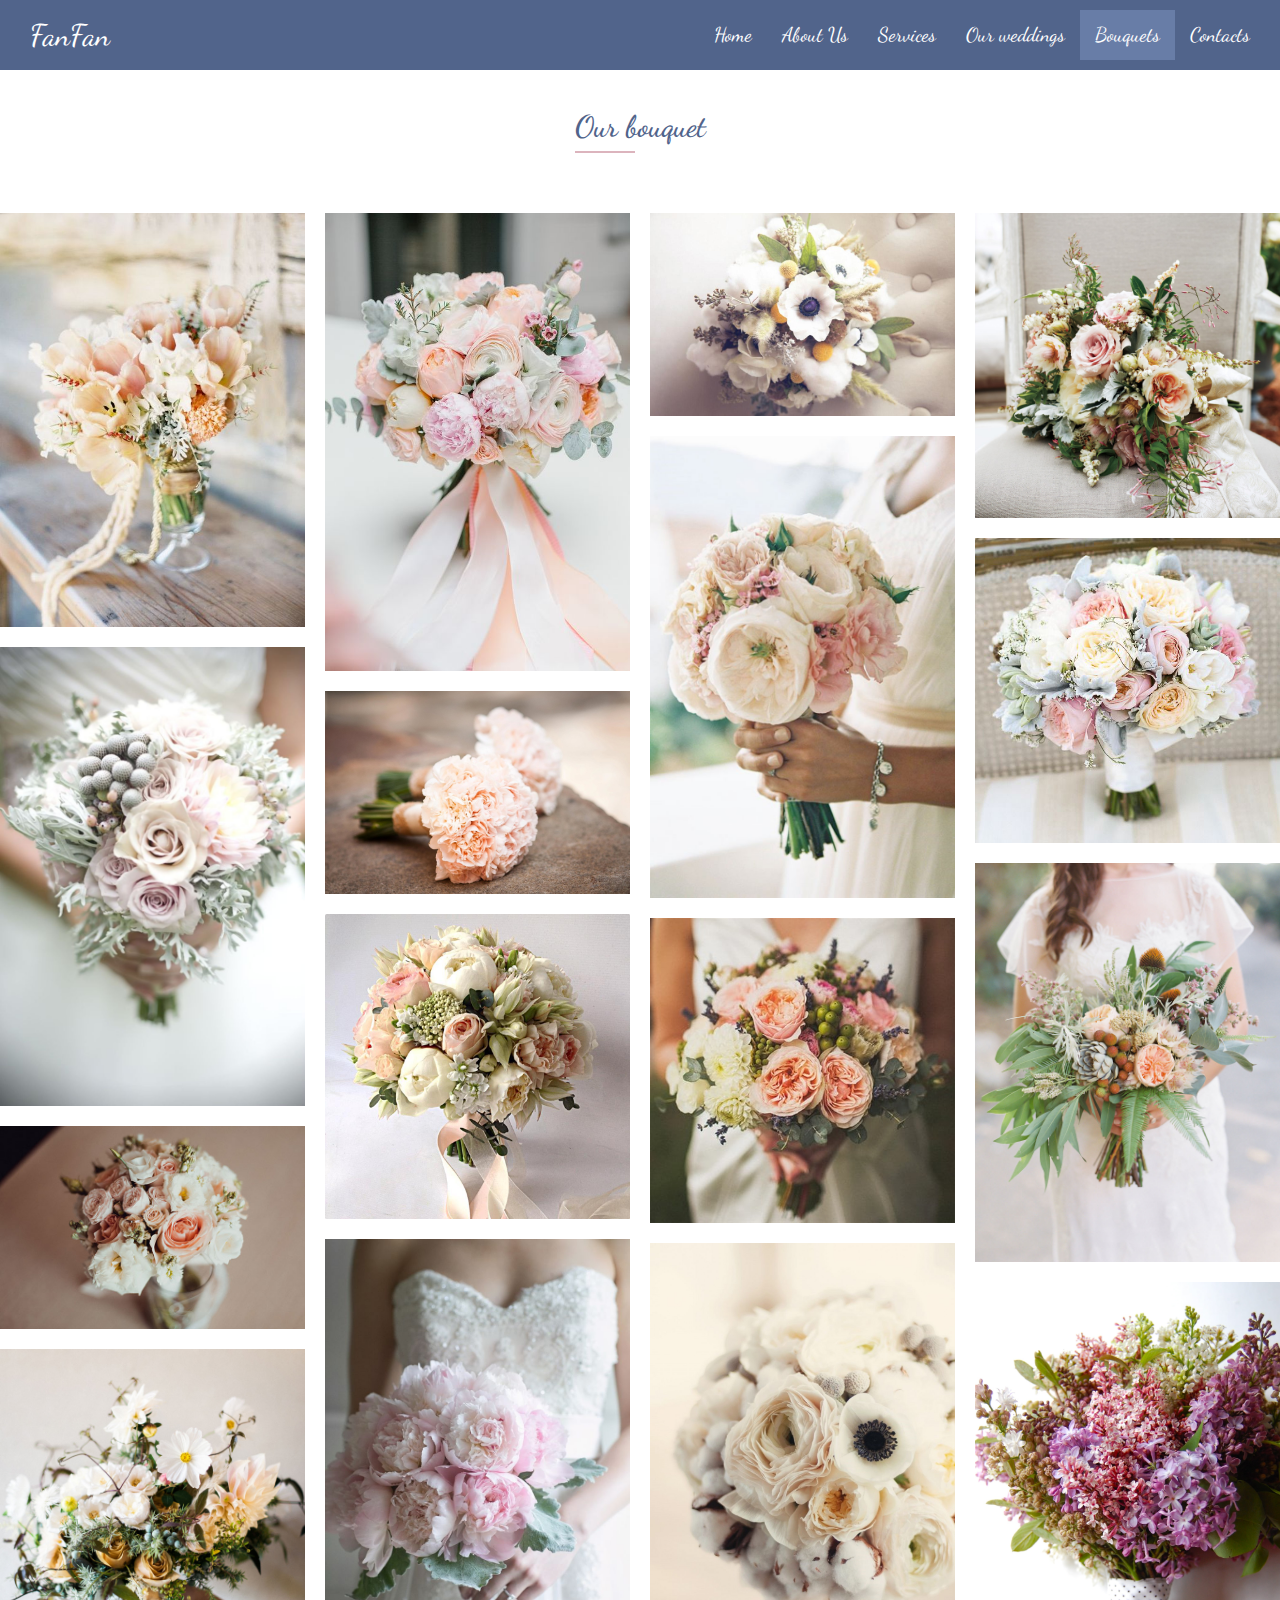
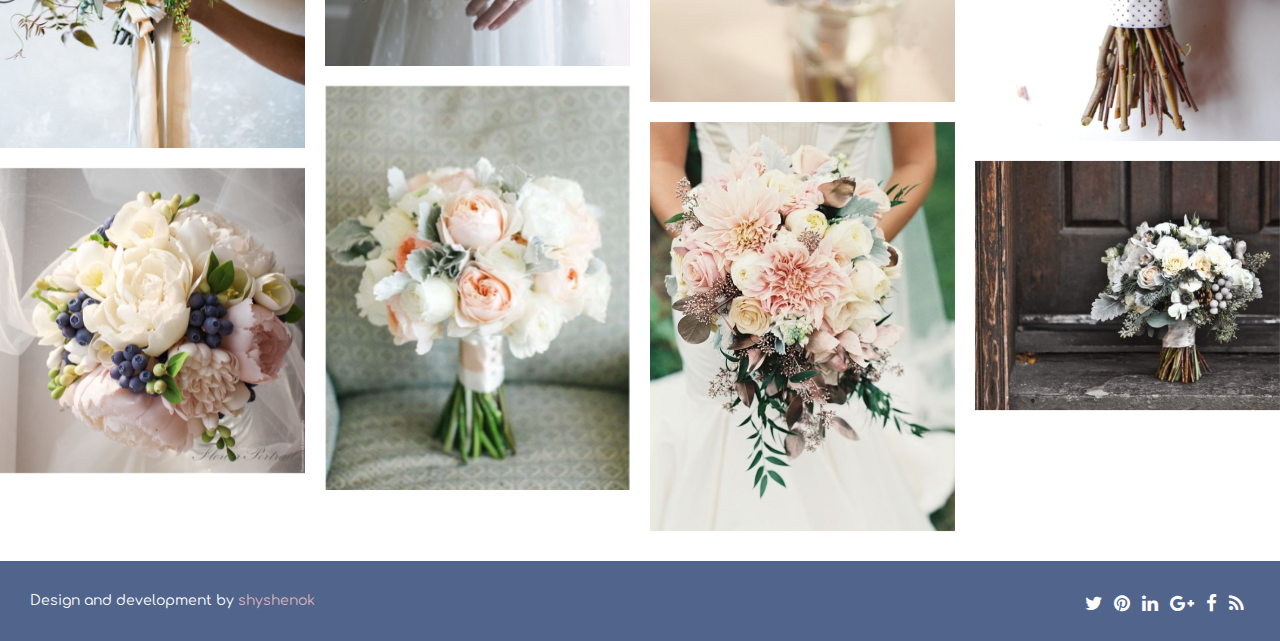
<file: view/bouquets.html>
<!DOCTYPE html>
<html lang="en">
<head>
    <meta charset="utf-8">
    <meta http-equiv="X-UA-Compatible" content="IE=edge">
    <meta name="viewport" content="width=device-width, initial-scale=1">
    <title>Home</title>
    <link rel="stylesheet" href="../font-awesome-4.7.0/css/font-awesome.min.css">
    <link href="../bootstrap/css/bootstrap.min.css" rel="stylesheet">
    <link href="https://fonts.googleapis.com/css?family=Comfortaa|Dancing+Script:400,700" rel="stylesheet">
    <link href="../style.css" rel="stylesheet">
    <script src="https://ajax.googleapis.com/ajax/libs/jquery/1.12.4/jquery.min.js"></script>
    <script src="../js/myscript.js"></script>

    <!--[if lt IE 9]>
    <script src="https://oss.maxcdn.com/html5shiv/3.7.3/html5shiv.min.js"></script>
    <script src="https://oss.maxcdn.com/respond/1.4.2/respond.min.js"></script>
    <![endif]-->
</head>
<body>
<a href="#" class="scrollToTop"><i class="fa fa-chevron-up"></i></a>
<div class="wrapper">
    <!--------NAVIGATION SECTION----------------->
    <header class="container-fluid">
        <nav class="navbar navbar-default">
            <!-- Brand and toggle get grouped for better mobile display -->
            <div class="navbar-header">
                <button type="button" class="navbar-toggle collapsed" data-toggle="collapse" data-target="#bs-example-navbar-collapse-1" aria-expanded="false">
                    <span class="sr-only">Toggle navigation</span>
                    <span class="icon-bar"></span>
                    <span class="icon-bar"></span>
                    <span class="icon-bar"></span>
                </button>
                <a class="navbar-brand" href="../index.html">FanFan</a>
            </div>

            <div class="collapse navbar-collapse" id="bs-example-navbar-collapse-1">
                <ul class="nav navbar-nav navbar-right">
                    <li><a href="../index.html">Home </a></li>
                    <li><a href="aboutUs.html">About Us</a></li>
                    <li><a href="services.html">Services</a></li>
                    <li><a href="projects.html">Our weddings</a></li>
                    <li class="active"><a href="bouquets.html">Bouquets</a></li>
                    <li><a href="contacts.html">Contacts</a></li>
                </ul>
            </div><!-- /.navbar-collapse -->
        </nav>
    </header>

    <div class="bouquets-block container-fluid">
        <div class="col-xs-12 col-sm-12 col-md-12 col-lg-12">
            <h3>Our bouquet</h3>
        </div>
        <div class="row">
            <div class="bouquet col-xs-12 col-sm-12 col-md-12 col-lg-12">
                <div class="one-bouquet">
                    <figure>
                        <img src="../image/bouquet1.jpg" alt="">
                    </figure>
                    <div class="short-bouquet-info">
                        <p class="bouquet-info">Lorem Ipsum dolor sit amet, consectetur adipisicing elit</p>
                        <div class="buy-now">
                            <a class="btn" href="#">Buy now</a>
                        </div>
                    </div>
                </div>
                <div class="one-bouquet">
                    <figure>
                        <img src="../image/bouquet2.jpg" alt="">
                    </figure>
                    <div class="short-bouquet-info">
                        <p class="bouquet-info">Lorem Ipsum dolor sit amet, consectetur adipisicing elit</p>
                        <div class="buy-now">
                            <a class="btn" href="#">Buy now</a>
                        </div>
                    </div>
                </div>
                <div class="one-bouquet">
                    <figure>
                        <img src="../image/bouquet3.jpg" alt="">
                    </figure>
                    <div class="short-bouquet-info">
                        <p class="bouquet-info">consectetur adipisicing elit</p>
                        <div class="buy-now">
                            <a class="btn" href="#">Buy now</a>
                        </div>
                    </div>
                </div>
                <div class="one-bouquet">
                    <figure>
                        <img src="../image/bouquet20.jpg" alt="">
                    </figure>
                    <div class="short-bouquet-info">
                        <p class="bouquet-info">Lorem Ipsum dolor sit amet, consectetur adipisicing elit</p>
                        <div class="buy-now">
                            <a class="btn" href="#">Buy now</a>
                        </div>
                    </div>
                </div>
                <div class="one-bouquet">
                    <figure>
                        <img src="../image/bouquet5.jpg" alt="">
                    </figure>
                    <div class="short-bouquet-info">
                        <p class="bouquet-info">Lorem Ipsum dolor sit amet, consectetur adipisicing elit</p>
                        <div class="buy-now">
                            <a class="btn" href="#">Buy now</a>
                        </div>
                    </div>
                </div>
                <div class="one-bouquet">
                    <figure>
                        <img src="../image/bouquet6.jpg" alt="">
                    </figure>
                    <div class="short-bouquet-info">
                        <p class="bouquet-info">Lorem Ipsum dolor sit amet, consectetur adipisicing elit</p>
                        <div class="buy-now">
                            <a class="btn" href="#">Buy now</a>
                        </div>
                    </div>
                </div>
                <div class="one-bouquet">
                    <figure>
                        <img src="../image/bouquet7.jpg" alt="">
                    </figure>
                    <div class="short-bouquet-info">
                        <p class="bouquet-info">tender Dutch carnation</p>
                        <div class="buy-now">
                            <a class="btn" href="#">Buy now</a>
                        </div>
                    </div>
                </div>
                <div class="one-bouquet">
                    <figure>
                        <img src="../image/bouquet8.jpg" alt="">
                    </figure>
                    <div class="short-bouquet-info">
                        <p class="bouquet-info">Lorem Ipsum dolor sit amet, consectetur adipisicing elit</p>
                        <div class="buy-now">
                            <a class="btn" href="#">Buy now</a>
                        </div>
                    </div>
                </div>
                <div class="one-bouquet">
                    <figure>
                        <img src="../image/bouquet12.jpg" alt="">
                    </figure>
                    <div class="short-bouquet-info">
                        <p class="bouquet-info">gentle bouquet of peonies - decoration of any wedding</p>
                        <div class="buy-now">
                            <a class="btn" href="#">Buy now</a>
                        </div>
                    </div>
                </div>
                <div class="one-bouquet">
                    <figure>
                        <img src="../image/bouquet13.jpg" alt="">
                    </figure>
                    <div class="short-bouquet-info">
                        <p class="bouquet-info">Lorem Ipsum dolor sit amet, consectetur adipisicing elit</p>
                        <div class="buy-now">
                            <a class="btn" href="#">Buy now</a>
                        </div>
                    </div>
                </div>
                <div class="one-bouquet">
                    <figure>
                        <img src="../image/bouquet14.jpg" alt="">
                    </figure>
                    <div class="short-bouquet-info">
                        <p class="bouquet-info">Lorem Ipsum white anemone</p>
                        <div class="buy-now">
                            <a class="btn" href="#">Buy now</a>
                        </div>
                    </div>
                </div>
                <div class="one-bouquet">
                    <figure>
                        <img src="../image/bouquet17.jpg" alt="">
                    </figure>
                    <div class="short-bouquet-info">
                        <p class="bouquet-info">Lorem Ipsum dolor sit amet, consectetur adipisicing elit</p>
                        <div class="buy-now">
                            <a class="btn" href="#">Buy now</a>
                        </div>
                    </div>
                </div>
                <div class="one-bouquet">
                    <figure>
                        <img src="../image/bouquet16.jpg" alt="">
                    </figure>
                    <div class="short-bouquet-info">
                        <p class="bouquet-info">Lorem Ipsum dolor sit amet, consectetur adipisicing elit</p>
                        <div class="buy-now">
                            <a class="btn" href="#">Buy now</a>
                        </div>
                    </div>
                </div>
                <div class="one-bouquet">
                    <figure>
                        <img src="../image/bouquet15.jpg" alt="">
                    </figure>
                    <div class="short-bouquet-info">
                        <p class="bouquet-info">Lorem Ipsum dolor sit amet, consectetur adipisicing elit</p>
                        <div class="buy-now">
                            <a class="btn" href="#">Buy now</a>
                        </div>
                    </div>
                </div>
                <div class="one-bouquet">
                    <figure>
                        <img src="../image/bouquet18.jpg" alt="">
                    </figure>
                    <div class="short-bouquet-info">
                        <p class="bouquet-info">chic cascading bouquet is a dream of any bride</p>
                        <div class="buy-now">
                            <a class="btn" href="#">Buy now</a>
                        </div>
                    </div>
                </div>
                <div class="one-bouquet">
                    <figure>
                        <img src="../image/bouquet19.jpg" alt="">
                    </figure>
                    <div class="short-bouquet-info">
                        <p class="bouquet-info">Lorem Ipsum dolor sit amet, consectetur adipisicing elit</p>
                        <div class="buy-now">
                            <a class="btn" href="#">Buy now</a>
                        </div>
                    </div>
                </div>
                <div class="one-bouquet">
                    <figure>
                        <img src="../image/bouquet11.jpg" alt="">
                    </figure>
                    <div class="short-bouquet-info">
                        <p class="bouquet-info">Lorem Ipsum dolor sit amet, consectetur adipisicing elit</p>
                        <div class="buy-now">
                            <a class="btn" href="#">Buy now</a>
                        </div>
                    </div>
                </div>
                <div class="one-bouquet">
                    <figure>
                        <img src="../image/bouquet21.jpg" alt="">
                    </figure>
                    <div class="short-bouquet-info">
                        <p class="bouquet-info">Lorem Ipsum dolor sit amet, consectetur adipisicing elit</p>
                        <div class="buy-now">
                            <a class="btn" href="#">Buy now</a>
                        </div>
                    </div>
                </div>
                <div class="one-bouquet">
                    <figure>
                        <img src="../image/bouquet22.jpg" alt="">
                    </figure>
                    <div class="short-bouquet-info">
                        <p class="bouquet-info">A bunch of chic lilacs for a spring wedding</p>
                        <div class="buy-now">
                            <a class="btn" href="#">Buy now</a>
                        </div>
                    </div>
                </div>
                <div class="one-bouquet">
                    <figure>
                        <img src="../image/bouquet10.jpg" alt="">
                    </figure>
                    <div class="short-bouquet-info">
                        <p class="bouquet-info">Lorem Ipsum dolor sit amet, consectetur/</p>
                        <div class="buy-now">
                            <a class="btn" href="#">Buy now</a>
                        </div>
                    </div>
                </div>
            </div>
    </div>
</div>

<!----------FOOTER------------->
<footer class="container-fluid">
    <div class="row">
        <div class="footer-icon-links col-xs-12 col-sm-12 col-md-6 col-lg-12">
            <span class="col-xs-12 col-sm-6 col-md-6 col-lg-6 copyright">Design and development by <a href="https://shyshenok.github.io">shyshenok</a></span>
            <div class="icon col-xs-12 col-sm-6 col-md-6 col-lg-6">
                <a href="#" class="fa fa-rss fa-lg"></a>
                <a href="#" class="fa fa-facebook fa-lg"></a>
                <a href="#" class="fa fa-google-plus fa-lg"></a>
                <a href="#" class="fa fa-linkedin fa-lg"></a>
                <a href="#" class="fa fa-pinterest fa-lg"></a>
                <a href="#" class="fa fa-twitter fa-lg"></a>
            </div>
        </div>
    </div>
</footer>

<!----------END FOOTER------------->



<script src="../bootstrap/js/bootstrap.min.js"></script>
<script src="https://ajax.googleapis.com/ajax/libs/jquery/1.12.4/jquery.min.js"></script>
<script src="../js/myscript.js"></script>
</body>
</html>
</file>
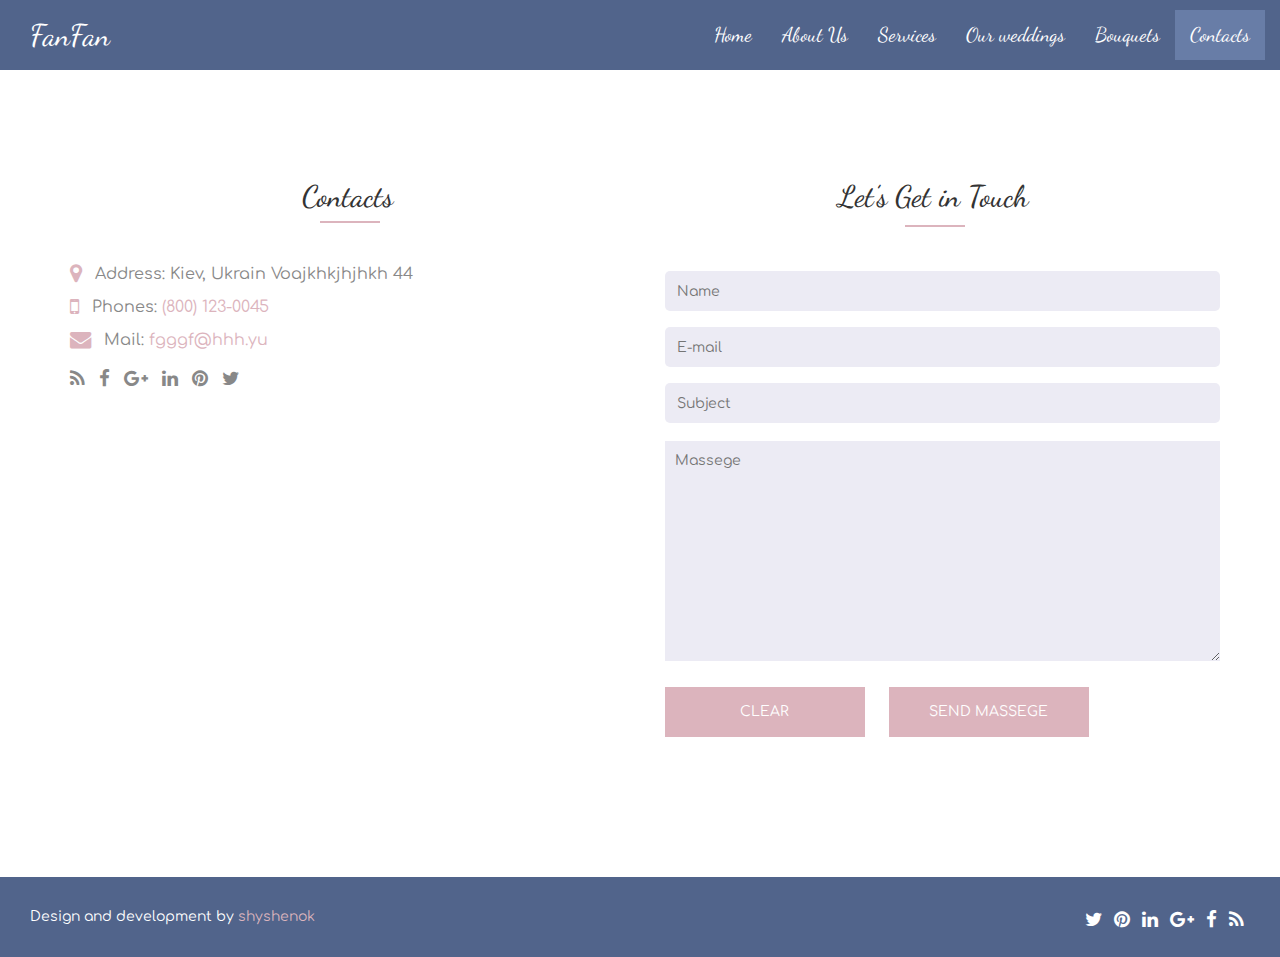
<file: view/contacts.html>
<!DOCTYPE html>
<html lang="en">
<head>
    <meta charset="utf-8">
    <meta http-equiv="X-UA-Compatible" content="IE=edge">
    <meta name="viewport" content="width=device-width, initial-scale=1">
    <title>Contacts</title>
    <link rel="stylesheet" href="../font-awesome-4.7.0/css/font-awesome.min.css">
    <link href="https://fonts.googleapis.com/css?family=Comfortaa|Dancing+Script:400,700" rel="stylesheet">
    <link href="../bootstrap/css/bootstrap.min.css" rel="stylesheet">
    <link href="../style.css" rel="stylesheet">

    <!--[if lt IE 9]>
    <script src="https://oss.maxcdn.com/html5shiv/3.7.3/html5shiv.min.js"></script>
    <script src="https://oss.maxcdn.com/respond/1.4.2/respond.min.js"></script>
    <![endif]-->
</head>
<body>
    <div class="wrapper for-contacts">
        <!--------NAVIGATION SECTION----------------->
        <header class="container-fluid">
            <nav class="navbar navbar-default">
                <!-- Brand and toggle get grouped for better mobile display -->
                <div class="navbar-header">
                    <button type="button" class="navbar-toggle collapsed" data-toggle="collapse" data-target="#bs-example-navbar-collapse-1" aria-expanded="false">
                        <span class="sr-only">Toggle navigation</span>
                        <span class="icon-bar"></span>
                        <span class="icon-bar"></span>
                        <span class="icon-bar"></span>
                    </button>
                    <a class="navbar-brand" href="../index.html">FanFan</a>
                </div>

                <div class="collapse navbar-collapse" id="bs-example-navbar-collapse-1">
                    <ul class="nav navbar-nav navbar-right">
                        <li><a href="../index.html">Home </a></li>
                        <li><a href="aboutUs.html">About Us</a></li>
                        <li><a href="services.html">Services</a></li>
                        <li><a href="projects.html">Our weddings</a></li>
                        <li><a href="bouquets.html">Bouquets</a></li>
                        <li class="active"><a href="contacts.html">Contacts</a></li>
                    </ul>
                </div><!-- /.navbar-collapse -->
            </nav>
        </header>
        <!--------END NAVIGATION SECTION----------------->

        <section class="container-fluid our-contacts">
            <div class="container">
                <div class="row">
                    <div class="contact-info-block col-xs-12 col-sm-12 col-md-6 col-lg-6">
                        <h3 class="contact-info">Contacts</h3>
                        <p class="address">
                            <i class="fa fa-map-marker fa-lg"></i>
                            Address: Kiev, Ukrain Voajkhkjhjhkh 44
                        </p>
                        <p class="address">
                            <i class="fa fa-mobile fa-lg" aria-hidden="true"></i>
                            Phones:<a href="tel:5551234567"> (800) 123-0045</a>
                        </p>
                        <p class="address">
                            <i class="fa fa-envelope fa-lg" aria-hidden="true"></i>
                            Mail:<a href="mailto: fgggf@hhh.yu"> fgggf@hhh.yu</a>
                        </p>
                        <div class="icon">
                            <a href="#" class="fa fa-rss fa-lg"></a>
                            <a href="#" class="fa fa-facebook fa-lg"></a>
                            <a href="#" class="fa fa-google-plus fa-lg"></a>
                            <a href="#" class="fa fa-linkedin fa-lg"></a>
                            <a href="#" class="fa fa-pinterest fa-lg"></a>
                            <a href="#" class="fa fa-twitter fa-lg"></a>
                        </div>
                    </div>
                    <div class="contact-form-block col-xs-12 col-sm-12 col-md-6 col-lg-6">
                        <h3 class="contact-form">Let’s Get in Touch</h3>
                        <form action="">
                            <input type="text" placeholder="Name">
                            <input type="text" placeholder="E-mail">
                            <input type="text" placeholder="Subject">
                            <textarea name="massege" id="" cols="30" rows="10" placeholder="Massege"></textarea>
                            <input class="btn form-button" type="submit" value="CLEAR">
                            <input class="btn form-button" type="submit" value="SEND MASSEGE">
                        </form>
                    </div>

                </div>
            </div>
        </section>
    </div>

    <!----------FOOTER------------->
    <footer class="container-fluid">
        <div class="row">
            <div class="footer-icon-links col-xs-12 col-sm-12 col-md-6 col-lg-12">
                <span class="col-xs-12 col-sm-6 col-md-6 col-lg-6 copyright">Design and development by <a href="https://shyshenok.github.io">shyshenok</a></span>
                <div class="icon col-xs-12 col-sm-6 col-md-6 col-lg-6">
                    <a href="#" class="fa fa-rss fa-lg"></a>
                    <a href="#" class="fa fa-facebook fa-lg"></a>
                    <a href="#" class="fa fa-google-plus fa-lg"></a>
                    <a href="#" class="fa fa-linkedin fa-lg"></a>
                    <a href="#" class="fa fa-pinterest fa-lg"></a>
                    <a href="#" class="fa fa-twitter fa-lg"></a>
                </div>
            </div>
        </div>
    </footer>

    <!----------END FOOTER------------->



<script src="https://ajax.googleapis.com/ajax/libs/jquery/1.12.4/jquery.min.js"></script>
<script src="../bootstrap/js/bootstrap.min.js"></script>
<script src="../js/myscript.js"></script>

</body>
</html>
</file>
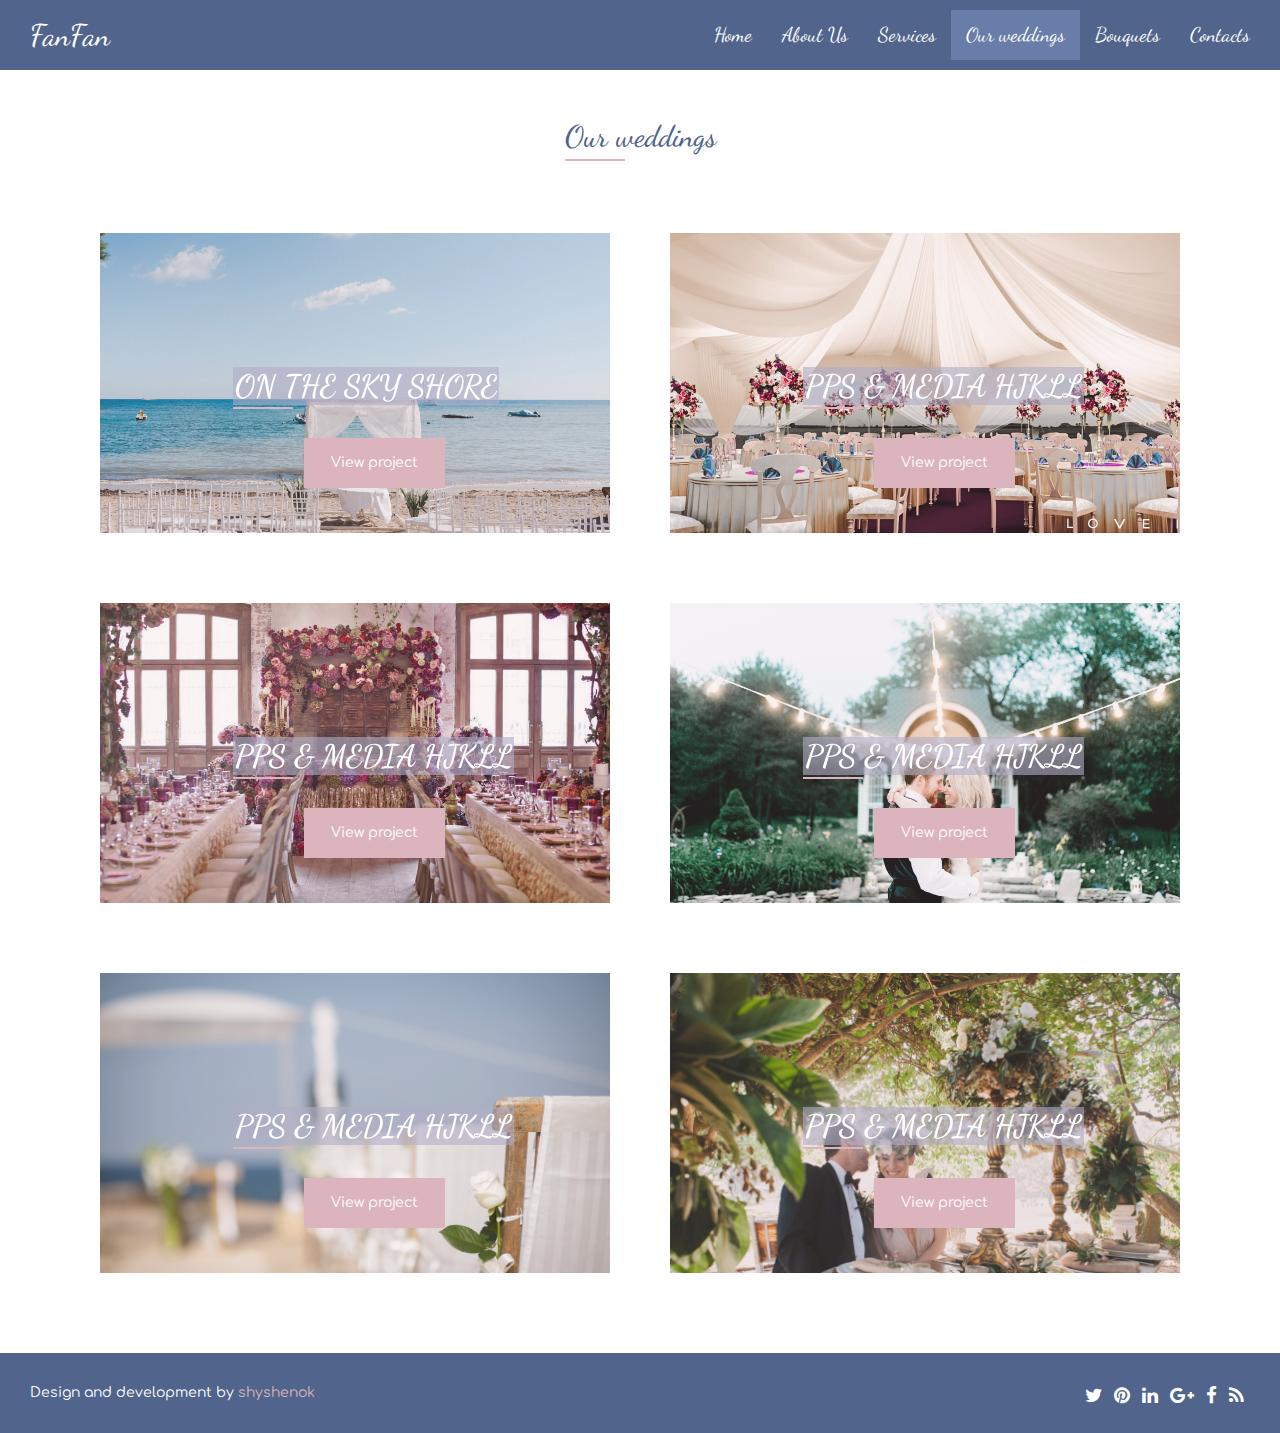
<file: view/projects.html>
<!DOCTYPE html>
<html lang="en">
<head>
    <meta charset="utf-8">
    <meta http-equiv="X-UA-Compatible" content="IE=edge">
    <meta name="viewport" content="width=device-width, initial-scale=1">
    <title>Projects</title>
    <link rel="stylesheet" href="../font-awesome-4.7.0/css/font-awesome.min.css">
    <link href="https://fonts.googleapis.com/css?family=Comfortaa|Dancing+Script:400,700" rel="stylesheet">
    <link href="../bootstrap/css/bootstrap.min.css" rel="stylesheet">

    <link href="../style.css" rel="stylesheet">

    <!--[if lt IE 9]>
    <script src="https://oss.maxcdn.com/html5shiv/3.7.3/html5shiv.min.js"></script>
    <script src="https://oss.maxcdn.com/respond/1.4.2/respond.min.js"></script>
    <![endif]-->
</head>
<body>
<div class="wrapper">
    <!--------NAVIGATION SECTION----------------->
    <header class="container-fluid">
        <nav class="navbar navbar-default">
            <!-- Brand and toggle get grouped for better mobile display -->
            <div class="navbar-header">
                <button type="button" class="navbar-toggle collapsed" data-toggle="collapse" data-target="#bs-example-navbar-collapse-1" aria-expanded="false">
                    <span class="sr-only">Toggle navigation</span>
                    <span class="icon-bar"></span>
                    <span class="icon-bar"></span>
                    <span class="icon-bar"></span>
                </button>
                <a class="navbar-brand" href="../index.html">FanFan</a>
            </div>

            <div class="collapse navbar-collapse" id="bs-example-navbar-collapse-1">
                <ul class="nav navbar-nav navbar-right">
                    <li><a href="../index.html">Home </a></li>
                    <li><a href="aboutUs.html">About Us</a></li>
                    <li><a href="services.html">Services</a></li>
                    <li class="active"><a href="projects.html">Our weddings</a></li>
                    <li><a href="bouquets.html">Bouquets</a></li>
                    <li><a href="contacts.html">Contacts</a></li>
                </ul>
            </div><!-- /.navbar-collapse -->
        </nav>
    </header>
    <!--------END NAVIGATION SECTION----------------->

    <section class="container-fluid projects-page">
        <div class="container">
            <h3>Our weddings</h3>
            <div class="row">
                <div class=" project-block col-xs-12 col-sm-12 col-md-12 col-lg-6">
                    <figure>
                        <img src="../image/project36.jpg" alt="">
                        <figcaption>
                            <h3>On the sky shore</h3>
                            <p>When it comes to either running a contextual ads campaign or buying media, we’re pros in that!
                            With more than 15 years of experience in dealing with web marketing activities and with hundreds
                            of cases completed, we are sure of our methods. Our crew members will customize your advertising
                            settings and tailor its targeting as to reduce the expenditures and increase returns.</p>
                            <a href="#" class="btn">View project</a>
                        </figcaption>
                    </figure>
                </div>
                <div class=" project-block col-xs-12 col-sm-12 col-md-12 col-lg-6">
                    <figure>
                        <img src="../image/project24.jpg" alt="">
                        <figcaption>
                            <h3>Pps & media hjkll</h3>
                            <p>When it comes to either running a contextual ads campaign or buying media, we’re pros in that!
                                With more than 15 years of experience in dealing with web marketing activities and with hundreds
                                of cases completed, we are sure of our methods. Our crew members will customize your advertising
                                settings and tailor its targeting as to reduce the expenditures and increase returns.</p>
                            <a href="#" class="btn">View project</a>
                        </figcaption>
                    </figure>
                </div>
                <div class=" project-block col-xs-12 col-sm-12 col-md-12 col-lg-6">
                    <figure>
                        <img src="../image/project3.jpg" alt="">
                        <figcaption>
                            <h3>Pps & media hjkll</h3>
                            <p>When it comes to either running a contextual ads campaign or buying media, we’re pros in that!
                                With more than 15 years of experience in dealing with web marketing activities and with hundreds
                                of cases completed, we are sure of our methods. Our crew members will customize your advertising
                                settings and tailor its targeting as to reduce the expenditures and increase returns.</p>
                            <a href="#" class="btn">View project</a>
                        </figcaption>
                    </figure>
                </div>
                <div class=" project-block col-xs-12 col-sm-12 col-md-12 col-lg-6">
                    <figure>
                        <img src="../image/project27.jpg" alt="">
                        <figcaption>
                            <h3>Pps & media hjkll</h3>
                            <p>When it comes to either running a contextual ads campaign or buying media, we’re pros in that!
                                With more than 15 years of experience in dealing with web marketing activities and with hundreds
                                of cases completed, we are sure of our methods. Our crew members will customize your advertising
                                settings and tailor its targeting as to reduce the expenditures and increase returns.</p>
                            <a href="#" class="btn">View project</a>
                        </figcaption>
                    </figure>
                </div>
                <div class=" project-block col-xs-12 col-sm-12 col-md-12 col-lg-6">
                    <figure>
                        <img src="../image/project34.jpg" alt="">
                        <figcaption>
                            <h3>Pps & media hjkll</h3>
                            <p>When it comes to either running a contextual ads campaign or buying media, we’re pros in that!
                                With more than 15 years of experience in dealing with web marketing activities and with hundreds
                                of cases completed, we are sure of our methods. Our crew members will customize your advertising
                                settings and tailor its targeting as to reduce the expenditures and increase returns.</p>
                            <a href="#" class="btn">View project</a>
                        </figcaption>
                    </figure>
                </div>
                <div class=" project-block col-xs-12 col-sm-12 col-md-12 col-lg-6">
                    <figure>
                        <img src="../image/project31.jpg" alt="">
                        <figcaption>
                            <h3>Pps & media hjkll</h3>
                            <p>When it comes to either running a contextual ads campaign or buying media, we’re pros in that!
                                With more than 15 years of experience in dealing with web marketing activities and with hundreds
                                of cases completed, we are sure of our methods. Our crew members will customize your advertising
                                settings and tailor its targeting as to reduce the expenditures and increase returns.</p>
                            <a href="#" class="btn">View project</a>
                        </figcaption>
                    </figure>
                </div>
            </div>
        </div>
    </section>
</div>

    <!----------FOOTER------------->
    <footer class="container-fluid">
        <div class="row">
            <div class="footer-icon-links col-xs-12 col-sm-12 col-md-6 col-lg-12">
                <span class="col-xs-12 col-sm-6 col-md-6 col-lg-6 copyright">Design and development by <a href="https://shyshenok.github.io">shyshenok</a></span>
                <div class="icon col-xs-12 col-sm-6 col-md-6 col-lg-6">
                    <a href="#" class="fa fa-rss fa-lg"></a>
                    <a href="#" class="fa fa-facebook fa-lg"></a>
                    <a href="#" class="fa fa-google-plus fa-lg"></a>
                    <a href="#" class="fa fa-linkedin fa-lg"></a>
                    <a href="#" class="fa fa-pinterest fa-lg"></a>
                    <a href="#" class="fa fa-twitter fa-lg"></a>
                </div>
            </div>
        </div>
    </footer>

<!----------END FOOTER------------->



<script src="https://ajax.googleapis.com/ajax/libs/jquery/1.12.4/jquery.min.js"></script>
<script src="../bootstrap/js/bootstrap.min.js"></script>
<script src="../js/myscript.js"></script>

</body>
</html>
</file>
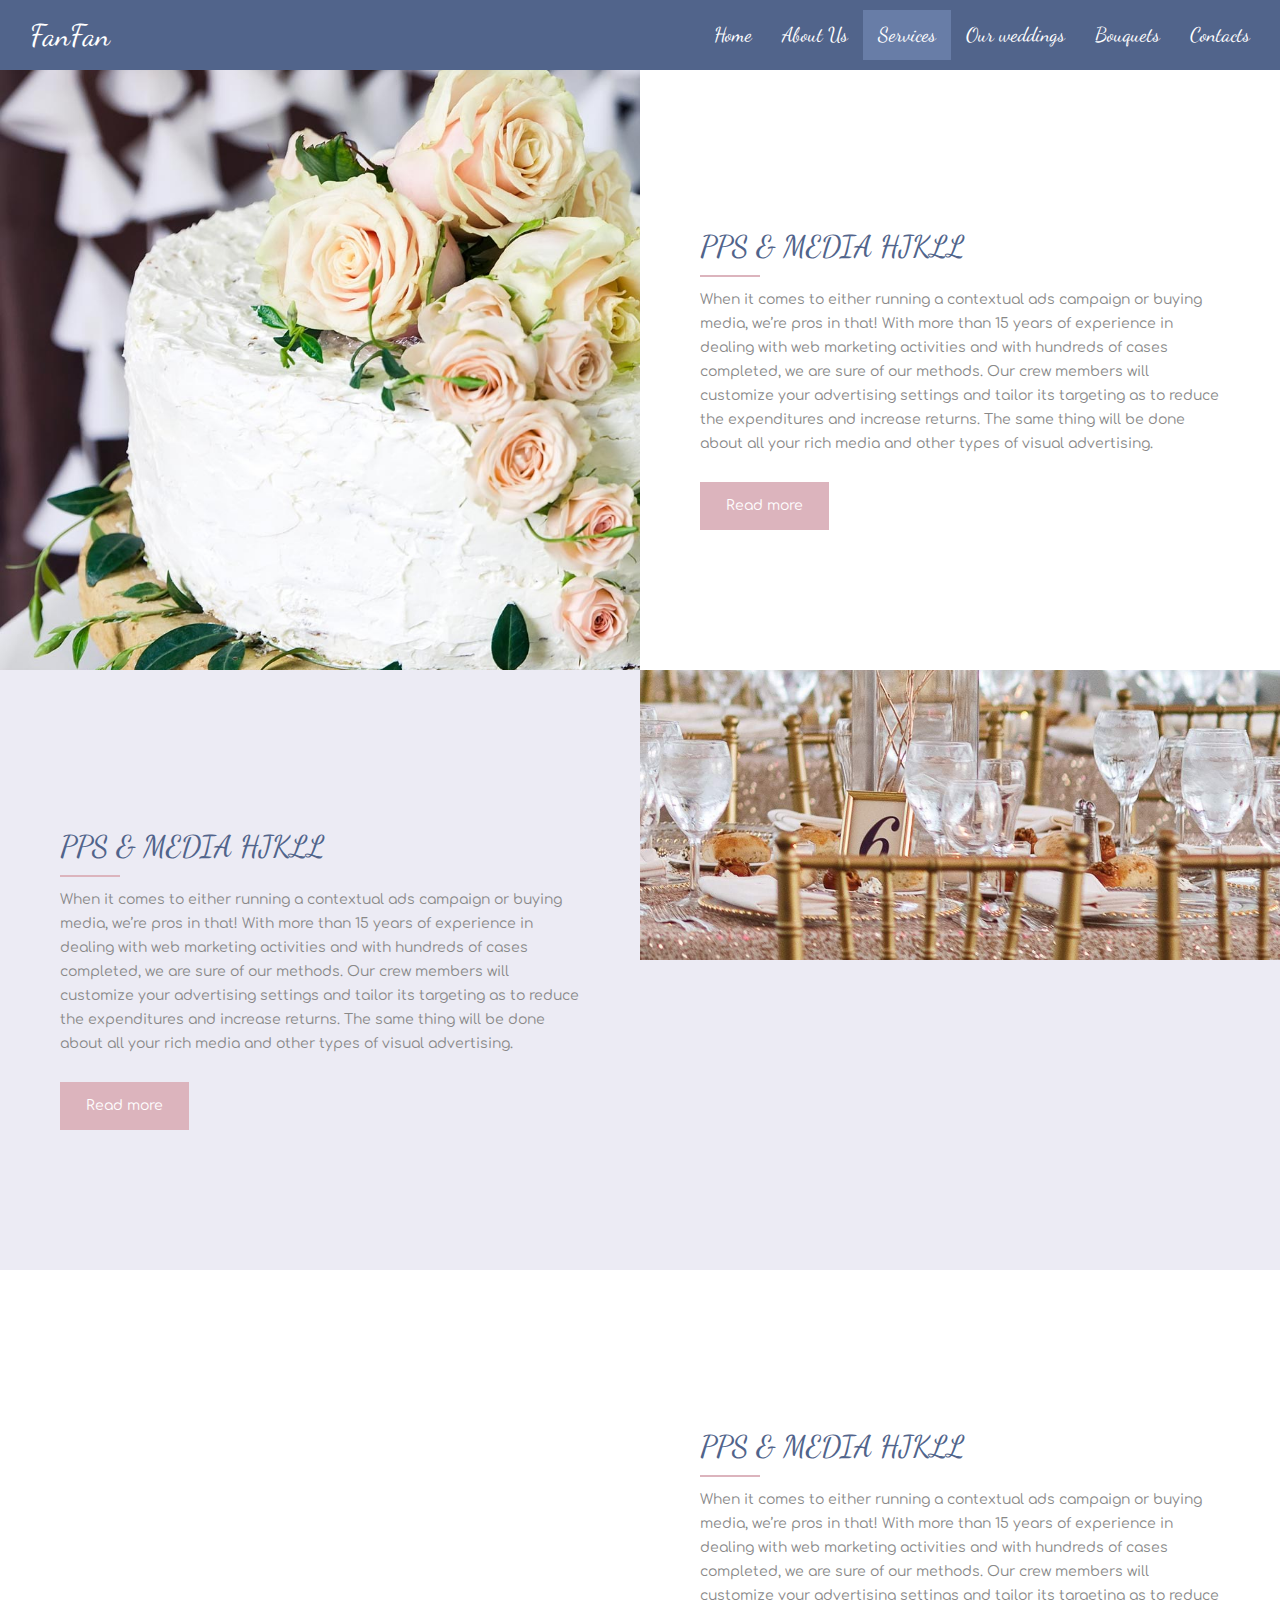
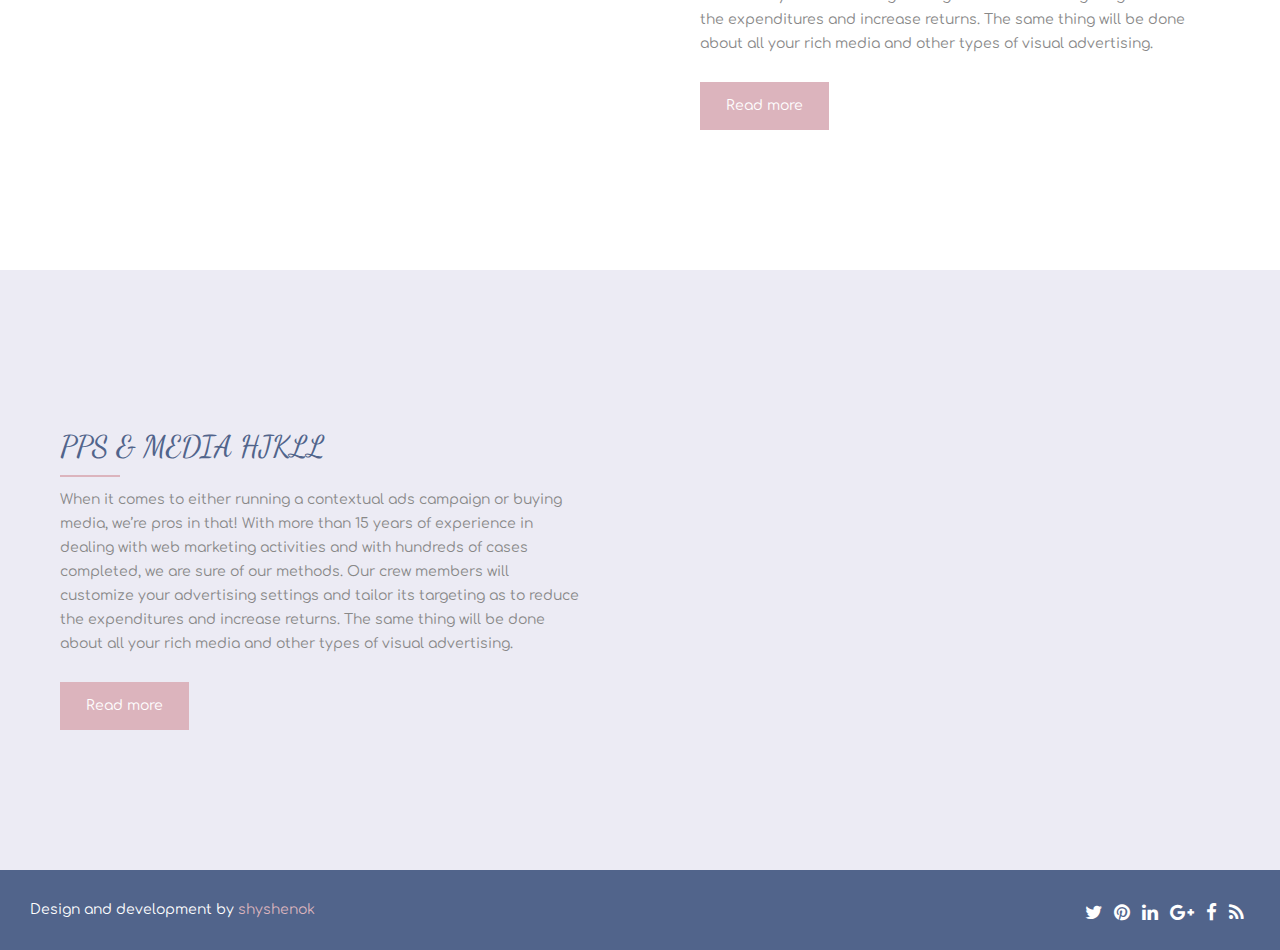
<file: view/services.html>
<!DOCTYPE html>
<html lang="en">
<head>
    <meta charset="utf-8">
    <meta http-equiv="X-UA-Compatible" content="IE=edge">
    <meta name="viewport" content="width=device-width, initial-scale=1">
    <title>Services</title>
    <link rel="stylesheet" href="../font-awesome-4.7.0/css/font-awesome.min.css">
    <link href="../bootstrap/css/bootstrap.min.css" rel="stylesheet">
    <link href="https://fonts.googleapis.com/css?family=Comfortaa|Dancing+Script:400,700" rel="stylesheet">

    <link href="../style.css" rel="stylesheet">


    <!--[if lt IE 9]>
    <script src="https://oss.maxcdn.com/html5shiv/3.7.3/html5shiv.min.js"></script>
    <script src="https://oss.maxcdn.com/respond/1.4.2/respond.min.js"></script>
    <![endif]-->
</head>
<body>
<a href="#" class="scrollToTop"><i class="fa fa-chevron-up"></i></a>
<div class="wrapper">
    <!--------NAVIGATION SECTION----------------->
    <header class="container-fluid">
        <nav class="navbar navbar-default">
            <!-- Brand and toggle get grouped for better mobile display -->
            <div class="navbar-header">
                <button type="button" class="navbar-toggle collapsed" data-toggle="collapse" data-target="#bs-example-navbar-collapse-1" aria-expanded="false">
                    <span class="sr-only">Toggle navigation</span>
                    <span class="icon-bar"></span>
                    <span class="icon-bar"></span>
                    <span class="icon-bar"></span>
                </button>
                <a class="navbar-brand" href="../index.html">FanFan</a>
            </div>

            <div class="collapse navbar-collapse" id="bs-example-navbar-collapse-1">
                <ul class="nav navbar-nav navbar-right">
                    <li><a href="../index.html">Home </a></li>
                    <li><a href="aboutUs.html">About Us</a></li>
                    <li class="active"><a href="services.html">Services</a></li>
                    <li><a href="projects.html">Our weddings</a></li>
                    <li><a href="bouquets.html">Bouquets</a></li>
                    <li><a href="contacts.html">Contacts</a></li>

                </ul>
            </div><!-- /.navbar-collapse -->
        </nav>
    </header>
    <!--------END NAVIGATION SECTION----------------->

    <section class="about-services white container-fluid">
        <row class="services-row">
            <div class="services-image-half-block background-1 col-xs-12 col-sm-12 col-md-6 col-lg-6"></div>
            <div class="services-info col-xs-12 col-sm-12 col-md-6 col-lg-6">
                <h3>Pps & media hjkll</h3>
                <p>When it comes to either running a contextual ads campaign or buying media, we’re pros in that!
                    With more than 15 years of experience in dealing with web marketing activities and with hundreds
                    of cases completed, we are sure of our methods. Our crew members will customize your advertising
                    settings and tailor its targeting as to reduce the expenditures and increase returns.
                    The same thing will be done about all your rich media and other types of visual advertising.</p>
                <a href="#">Read more</a>
            </div>
        </row>
    </section>
    <section class="about-services grey container-fluid">
        <row class="services-row">
            <div class="services-info col-xs-12 col-sm-12 col-md-6 col-lg-6">
                <h3>Pps & media hjkll</h3>
                <p>When it comes to either running a contextual ads campaign or buying media, we’re pros in that!
                    With more than 15 years of experience in dealing with web marketing activities and with hundreds
                    of cases completed, we are sure of our methods. Our crew members will customize your advertising
                    settings and tailor its targeting as to reduce the expenditures and increase returns.
                    The same thing will be done about all your rich media and other types of visual advertising.</p>
                <a href="#">Read more</a>
            </div>
            <div class="services-image-half-block background-2  col-xs-12 col-sm-12 col-md-6 col-lg-6"></div>
        </row>
    </section>
    <section class="about-services white container-fluid">
        <row class="services-row">
            <div class="services-image-half-block background-3  col-xs-12 col-sm-12 col-md-6 col-lg-6"></div>
            <div class="services-info col-xs-12 col-sm-12 col-md-6 col-lg-6">
                <h3>Pps & media hjkll</h3>
                <p>When it comes to either running a contextual ads campaign or buying media, we’re pros in that!
                    With more than 15 years of experience in dealing with web marketing activities and with hundreds
                    of cases completed, we are sure of our methods. Our crew members will customize your advertising
                    settings and tailor its targeting as to reduce the expenditures and increase returns.
                    The same thing will be done about all your rich media and other types of visual advertising.</p>
                <a href="#">Read more</a>
            </div>
        </row>
    </section>
    <section class="about-services grey container-fluid">
        <row class="services-row">
            <div class="services-info col-xs-12 col-sm-12 col-md-6 col-lg-6">
                <h3>Pps & media hjkll</h3>
                <p>When it comes to either running a contextual ads campaign or buying media, we’re pros in that!
                    With more than 15 years of experience in dealing with web marketing activities and with hundreds
                    of cases completed, we are sure of our methods. Our crew members will customize your advertising
                    settings and tailor its targeting as to reduce the expenditures and increase returns.
                    The same thing will be done about all your rich media and other types of visual advertising.</p>
                <a href="#">Read more</a>
            </div>
            <div class="services-image-half-block background-4  col-xs-12 col-sm-12 col-md-6 col-lg-6"></div>
        </row>
    </section>
    


<!----------FOOTER------------->
    <footer class="container-fluid">
        <div class="row">
            <div class="footer-icon-links col-xs-12 col-sm-12 col-md-6 col-lg-12">
                <span class="col-xs-12 col-sm-6 col-md-6 col-lg-6 copyright">Design and development by <a href="https://shyshenok.github.io">shyshenok</a></span>
                <div class="icon col-xs-12 col-sm-6 col-md-6 col-lg-6">
                    <a href="#" class="fa fa-rss fa-lg"></a>
                    <a href="#" class="fa fa-facebook fa-lg"></a>
                    <a href="#" class="fa fa-google-plus fa-lg"></a>
                    <a href="#" class="fa fa-linkedin fa-lg"></a>
                    <a href="#" class="fa fa-pinterest fa-lg"></a>
                    <a href="#" class="fa fa-twitter fa-lg"></a>
                </div>
            </div>
        </div>
    </footer>
</div>
<!----------END FOOTER------------->



<script src="https://ajax.googleapis.com/ajax/libs/jquery/1.12.4/jquery.min.js"></script>
<script src="../bootstrap/js/bootstrap.min.js"></script>
<script src="../js/myscript.js"></script>
</body>
</html>
</file>
<file: style.css>
@keyframes bounce {
  0%, 20%, 50%, 80%, 100% {
    transform: translateY(0); }
  40% {
    transform: translateY(-30px); }
  60% {
    transform: translateY(-15px); } }
@keyframes fade {
  0% {
    opacity: 0; }
  10% {
    opacity: 0.1; }
  20% {
    opacity: 0.2; }
  30% {
    opacity: 0.3; }
  40% {
    opacity: 0.4; }
  50% {
    opacity: 0.5; }
  60% {
    opacity: 0.6; }
  70% {
    opacity: 0.7; }
  80% {
    opacity: 0.8; }
  90% {
    opacity: 0.9; }
  100% {
    opacity: 1; } }
html, body {
  font-family: 'Comfortaa', cursive;
  min-height: 100%;
  height: 100%;
  min-width: 320px; }

.navbar-default .navbar-toggle:focus, .navbar-default .navbar-toggle:hover {
  background-color: #dcb4bd; }

header {
  background: #51648b; }
  header .navbar-default {
    margin: 10px 0;
    color: #000;
    border: none;
    background: transparent; }
    header .navbar-default .navbar-header button {
      background-color: transparent;
      border: none; }
      header .navbar-default .navbar-header button .icon-bar {
        background-color: #fff; }
    @media (max-width: 767px) {
      header .navbar-default .navbar-collapse {
        width: 100%; } }
    header .navbar-default .navbar-collapse .nav {
      text-align: center;
      font-family: 'Dancing Script', cursive;
      font-size: 20px; }
      header .navbar-default .navbar-collapse .nav li a {
        color: #fff;
        -webkit-transition: 0.5s ease;
        -moz-transition: 0.5s ease;
        -ms-transition: 0.5s ease;
        -o-transition: 0.5s ease;
        transition: 0.5s ease; }
        header .navbar-default .navbar-collapse .nav li a:hover {
          color: #98a6c3;
          text-decoration: none; }
      header .navbar-default .navbar-collapse .nav .active a {
        border: none;
        background-color: #687da7;
        color: #fff; }
    header .navbar-default .navbar-collapse .navbar-form .search-icon {
      float: right; }
      header .navbar-default .navbar-collapse .navbar-form .search-icon input[type=checkbox] {
        display: none; }
        header .navbar-default .navbar-collapse .navbar-form .search-icon input[type=checkbox]:checked .form-group input [type=text] {
          width: 120px; }
      header .navbar-default .navbar-collapse .navbar-form .search-icon i {
        color: #fff;
        padding: 4px;
        margin: 4px;
        cursor: pointer; }
    header .navbar-default .navbar-brand {
      color: #fff;
      font-family: 'Dancing Script', cursive;
      font-size: 30px; }
      header .navbar-default .navbar-brand:hover {
        color: #98a6c3; }

.parallax {
  background-image: url("image/parallax-bg.jpg");
  background-size: cover;
  background-position: center;
  background-attachment: fixed;
  position: relative;
  padding: 0;
  margin: 0;
  min-height: 580px;
  text-align: center;
  color: #fff;
  display: flex;
  align-items: center;
  justify-content: center; }
  @media (min-width: 768px) {
    .parallax {
      min-height: 628px; } }
  @media (min-width: 992px) {
    .parallax {
      min-height: 760px; } }
  .parallax .parallax-content {
    line-height: 26px;
    padding: 20px 30px;
    background-color: rgba(81, 100, 139, 0.5);
    border-radius: 8px; }
    @media (min-width: 992px) {
      .parallax .parallax-content {
        padding: 60px; } }
  .parallax .arrow {
    display: none; }
    @media (min-width: 992px) {
      .parallax .arrow {
        display: block;
        position: absolute;
        bottom: 8%;
        font-size: 30px;
        -webkit-transition: 0.5s ease;
        -moz-transition: 0.5s ease;
        -ms-transition: 0.5s ease;
        -o-transition: 0.5s ease;
        transition: 0.5s ease;
        animation: bounce 1.3s infinite; }
        .parallax .arrow a {
          -webkit-transition: 0.5s ease;
          -moz-transition: 0.5s ease;
          -ms-transition: 0.5s ease;
          -o-transition: 0.5s ease;
          transition: 0.5s ease;
          color: #fff;
          padding: 40px; }
          .parallax .arrow a:hover {
            color: #dcb4bd; } }
  .parallax h3 {
    font-family: 'Dancing Script', cursive;
    font-weight: bold;
    font-size: 32px;
    line-height: 40px;
    margin: 10px 0;
    text-shadow: 1px 1px 2px #51648b; }
    @media (min-width: 992px) {
      .parallax h3 {
        padding: 10px 20px;
        font-size: 40px; } }
  .parallax p {
    text-shadow: 1px 3px 0 #51648b;
    font-size: 16px; }
    @media (min-width: 992px) {
      .parallax p {
        padding: 10px 20px; } }
  .parallax .btn {
    background-color: #dcb4bd;
    color: #fff;
    border-radius: 0;
    -webkit-transition: 0.5s ease;
    -moz-transition: 0.5s ease;
    -ms-transition: 0.5s ease;
    -o-transition: 0.5s ease;
    transition: 0.5s ease;
    padding: 15px;
    margin: 15px 0 0; }
    .parallax .btn:hover {
      background-color: #c58392;
      text-decoration: none;
      color: #fff; }
  @media (min-width: 1200px) {
    .parallax {
      height: 100%; } }

.services {
  margin: 30px 0; }
  .services h3 {
    text-align: center;
    width: 80%;
    margin: 20px auto;
    font-family: 'Dancing Script', cursive;
    font-size: 30px;
    color: #51648b;
    position: relative; }
    .services h3:before {
      content: "";
      width: 60px;
      height: 2px;
      background: #dcb4bd;
      position: absolute;
      bottom: -10px;
      left: 40%; }
    @media (min-width: 768px) {
      .services h3 {
        position: relative; }
        .services h3:before {
          content: "";
          width: 120px;
          height: 2px;
          background: #dcb4bd;
          position: absolute;
          bottom: -10px;
          left: 40%; } }
  .services .services-block {
    margin: 40px 0;
    text-align: center;
    height: 460px; }
    .services .services-block .icon-container {
      width: 300px;
      height: 300px;
      display: block;
      margin: 0 auto;
      border-radius: 50%;
      background-image: url("image/icons.svg"); }
    .services .services-block .background-icon-1 {
      background-position: -28px -64px; }
    .services .services-block .background-icon-2 {
      background-position: -664px -64px; }
    .services .services-block .background-icon-3 {
      background-position: -376px -362px; }
    .services .services-block .background-icon-4 {
      background-position: -664px -352px; }
    .services .services-block .background-icon-5 {
      background-position: -664px -634px; }
    .services .services-block .background-icon-6 {
      background-position: -396px -634px; }
    .services .services-block img {
      width: 100%;
      height: 100%; }
    .services .services-block h4 {
      padding: 10px 0; }
      .services .services-block h4 a {
        color: #dcb4bd;
        font-family: 'Dancing Script', cursive;
        font-size: 24px; }
        .services .services-block h4 a:hover {
          color: #c58392; }
    .services .services-block p {
      color: #888888;
      padding: 10px;
      line-height: 26px; }

.about-us {
  background-color: #ecebf4; }
  .about-us .about-us-row {
    height: 480px; }
    @media (min-width: 992px) {
      .about-us .about-us-row {
        display: flex;
        flex-flow: row;
        align-items: center;
        height: 600px; } }
    @media (min-width: 820px) {
      .about-us .about-us-row {
        height: 548px; } }
  .about-us .half-background {
    background: url("image/project33.jpg");
    background-attachment: fixed;
    background-size: cover;
    background-position: center center;
    height: 100%;
    padding: 0; }
    @media (min-width: 820px) {
      .about-us .half-background {
        width: 50%; } }
  .about-us .content-about-us {
    padding: 40px 45px;
    line-height: 20px; }
    .about-us .content-about-us h3 {
      margin: 10px 0 20px 0;
      position: relative;
      font-family: 'Dancing Script', cursive;
      font-size: 30px;
      color: #51648b; }
      .about-us .content-about-us h3:before {
        content: "";
        width: 60px;
        height: 2px;
        background: #dcb4bd;
        position: absolute;
        bottom: -10px;
        left: 0; }
    .about-us .content-about-us h4 {
      line-height: 22px;
      margin: 24px 0; }
    .about-us .content-about-us p {
      color: #888888; }
    @media (min-width: 820px) {
      .about-us .content-about-us {
        width: 50%; } }

.wrapper {
  position: relative; }

footer {
  position: relative;
  bottom: 0;
  left: 0;
  right: 0;
  margin: 0 0 -80px 0;
  background-color: #51648b; }
  footer .footer-icon-links {
    text-align: center;
    margin: 20px 0;
    height: 80px;
    width: 100%; }
    footer .footer-icon-links .copyright {
      color: #fff;
      margin-top: 10px; }
      @media (min-width: 768px) {
        footer .footer-icon-links .copyright {
          float: left;
          text-align: left; } }
      footer .footer-icon-links .copyright a {
        color: #dcb4bd; }
        footer .footer-icon-links .copyright a:hover {
          border-bottom: 1px solid #dcb4bd;
          text-decoration: none; }
    footer .footer-icon-links .icon {
      margin-top: 10px; }
      footer .footer-icon-links .icon a {
        padding: 6px;
        color: #fff;
        -webkit-transition: 0.5s ease;
        -moz-transition: 0.5s ease;
        -ms-transition: 0.5s ease;
        -o-transition: 0.5s ease;
        transition: 0.5s ease; }
        footer .footer-icon-links .icon a:hover {
          color: #dcb4bd;
          text-decoration: none; }
        @media (min-width: 768px) {
          footer .footer-icon-links .icon a {
            float: right; } }
    @media (min-width: 768px) {
      footer .footer-icon-links {
        height: 40px; } }

/* Contacts */
.for-contacts {
  margin-bottom: 100px; }

.our-contacts {
  padding: 30px 10px; }
  .our-contacts h3 {
    font-family: 'Dancing Script', cursive;
    font-size: 30px; }
  .our-contacts .contact-info {
    margin: 30px 0;
    text-align: center;
    position: relative; }
    .our-contacts .contact-info:before {
      content: "";
      width: 60px;
      height: 2px;
      background: #dcb4bd;
      position: absolute;
      bottom: -14px;
      left: 40%; }
    @media (min-width: 768px) {
      .our-contacts .contact-info {
        position: relative; }
        .our-contacts .contact-info:before {
          content: "";
          width: 60px;
          height: 2px;
          background: #dcb4bd;
          position: absolute;
          bottom: -10px;
          left: 45%; } }
    @media (min-width: 1200px) {
      .our-contacts .contact-info {
        margin-top: 20px;
        margin-bottom: 50px; } }
  .our-contacts .contact-info-block {
    margin: 0 0 30px; }
    .our-contacts .contact-info-block .address {
      color: #888888;
      font-size: 16px; }
      .our-contacts .contact-info-block .address i {
        color: #dcb4bd;
        padding: 0 8px 0 0; }
      .our-contacts .contact-info-block .address a {
        color: #dcb4bd;
        text-decoration: none;
        cursor: pointer; }
        .our-contacts .contact-info-block .address a:hover {
          color: #c58392; }
    .our-contacts .contact-info-block .icon a {
      color: #888888;
      padding: 10px 10px 10px 0;
      cursor: pointer; }
      .our-contacts .contact-info-block .icon a:hover {
        color: #dcb4bd;
        text-decoration: none; }
    @media (min-width: 1200px) {
      .our-contacts .contact-info-block {
        margin: 0; } }
  .our-contacts .contact-form {
    text-align: center;
    position: relative; }
    .our-contacts .contact-form:before {
      content: "";
      width: 60px;
      height: 2px;
      background: #dcb4bd;
      position: absolute;
      bottom: -14px;
      left: 40%; }
    @media (min-width: 768px) {
      .our-contacts .contact-form {
        position: relative; }
        .our-contacts .contact-form:before {
          content: "";
          width: 60px;
          height: 2px;
          background: #dcb4bd;
          position: absolute;
          bottom: -14px;
          left: 45%; } }
    @media (min-width: 1200px) {
      .our-contacts .contact-form {
        margin-bottom: 50px; } }
  .our-contacts .contact-form-block form input {
    width: 100%;
    margin: 8px 0;
    height: 40px;
    padding: 10px;
    background-color: #ecebf4;
    border-radius: 5px;
    border-color: transparent; }
    @media (min-width: 768px) {
      .our-contacts .contact-form-block form input {
        margin: 8px 10px; } }
  .our-contacts .contact-form-block form textarea {
    width: 100%;
    padding: 10px;
    background-color: #ecebf4;
    border: none; }
    @media (min-width: 768px) {
      .our-contacts .contact-form-block form textarea {
        margin: 10px 10px; } }
  .our-contacts .contact-form-block form .form-button {
    background-color: #dcb4bd;
    color: #fff;
    border-radius: 0;
    -webkit-transition: 0.5s ease;
    -moz-transition: 0.5s ease;
    -ms-transition: 0.5s ease;
    -o-transition: 0.5s ease;
    transition: 0.5s ease;
    height: 50px; }
    .our-contacts .contact-form-block form .form-button:hover {
      background-color: #c58392;
      text-decoration: none;
      color: #fff; }
    @media (min-width: 768px) {
      .our-contacts .contact-form-block form .form-button {
        margin: 10px 10px;
        width: 46%; } }
    @media (min-width: 992px) {
      .our-contacts .contact-form-block form .form-button {
        margin: 10px 10px;
        width: 36%; } }
  @media (min-width: 1200px) {
    .our-contacts {
      margin-top: 60px; } }

/* Services */
.about-services {
  min-height: 100%;
  padding: 0;
  margin: 0; }
  .about-services .services-row {
    display: flex;
    align-items: center; }
    @media (max-width: 950px) {
      .about-services .services-row {
        flex-flow: column nowrap; } }
  @media (min-width: 1200px) {
    .about-services .services-block {
      margin-top: 60px; } }
  .about-services .services-image-half-block {
    background-attachment: fixed;
    background-size: cover;
    background-repeat: no-repeat;
    height: 600px;
    padding: 0; }
    @media (min-width: 950px) {
      .about-services .services-image-half-block {
        max-width: 50%;
        width: 50%; } }
  .about-services .background-1 {
    background-image: url("image/ cake.jpg");
    order: 1; }
  .about-services .background-2 {
    background-image: url("image/project26.jpg");
    background-position: center top;
    order: 1; }
    @media (min-width: 950px) {
      .about-services .background-2 {
        order: 2; } }
  .about-services .background-3 {
    background-image: url("image/bouquet5.jpg");
    order: 1; }
    @media (min-width: 950px) {
      .about-services .background-3 {
        background-size: contain; } }
  .about-services .background-4 {
    background-image: url("image/project28.jpg");
    background-position: center top; }
    @media (min-width: 950px) {
      .about-services .background-4 {
        order: 2; } }
  .about-services .services-image img {
    max-width: 100%; }
  .about-services .services-info {
    display: flex;
    flex-flow: row wrap;
    padding: 30px 60px;
    order: 2; }
    .about-services .services-info h3 {
      font-family: 'Dancing Script', cursive;
      font-size: 30px;
      text-transform: uppercase;
      display: block;
      color: #51648b;
      position: relative;
      margin-bottom: 25px; }
      .about-services .services-info h3:before {
        content: "";
        width: 60px;
        height: 2px;
        background: #dcb4bd;
        position: absolute;
        bottom: -14px;
        left: 0; }
    .about-services .services-info p {
      line-height: 24px;
      color: #888888;
      width: 100%; }
    .about-services .services-info ul li {
      color: #888888;
      line-height: 22px; }
    .about-services .services-info a {
      background-color: #dcb4bd;
      color: #fff;
      border-radius: 0;
      padding: 14px 26px;
      margin: 16px 0 0 0;
      -webkit-transition: 0.5s ease;
      -moz-transition: 0.5s ease;
      -ms-transition: 0.5s ease;
      -o-transition: 0.5s ease;
      transition: 0.5s ease; }
      .about-services .services-info a:hover {
        background-color: #c58392;
        text-decoration: none;
        color: #fff; }
    @media (min-width: 950px) {
      .about-services .services-info {
        max-width: 50%; } }

.white {
  background-color: #fff; }

.grey {
  background-color: #ecebf4; }

/*Projects*/
.projects-page {
  margin-top: 30px;
  text-align: center; }
  .projects-page .row {
    margin: 40px 0; }
  .projects-page h3 {
    display: inline-block;
    position: relative;
    font-family: 'Dancing Script', cursive;
    font-size: 30px;
    color: #51648b; }
    .projects-page h3:before {
      content: "";
      width: 60px;
      height: 2px;
      background: #dcb4bd;
      position: absolute;
      bottom: -8px;
      left: 0; }
  .projects-page .project-block {
    padding: 30px 30px 40px;
    text-align: center; }
  @media (min-width: 1200px) {
    .projects-page figure {
      background-color: #dcb4bd;
      overflow: hidden;
      position: relative;
      transform-style: preserve-3d;
      perspective: 1000px; } }
  .projects-page figure img {
    max-width: 100%; }
    @media (min-width: 1200px) {
      .projects-page figure img {
        max-width: none;
        height: 300px;
        object-fit: cover;
        width: 100%;
        opacity: 0.85;
        transform-origin: 0 -50%;
        -webkit-transition: 0.5s ease;
        -moz-transition: 0.5s ease;
        -ms-transition: 0.5s ease;
        -o-transition: 0.5s ease;
        transition: 0.5s ease; }
        .projects-page figure img:hover {
          opacity: 1;
          transform: scale(1.1) translate(0%, -8%); } }
  .projects-page figure a {
    background-color: #dcb4bd;
    color: #fff;
    border-radius: 0;
    padding: 14px 26px;
    margin: 16px 0 0 0;
    -webkit-transition: 0.7s ease;
    -moz-transition: 0.7s ease;
    -ms-transition: 0.7s ease;
    -o-transition: 0.7s ease;
    transition: 0.7s ease; }
    .projects-page figure a:hover {
      background-color: #c58392;
      text-decoration: none;
      color: #fff; }
    @media (min-width: 1200px) {
      .projects-page figure a {
        position: absolute;
        bottom: 15%;
        left: 40%; } }
    .projects-page figure a:hover {
      background-color: #c58392;
      text-decoration: none; }
  .projects-page figure p {
    color: #888888;
    line-height: 26px;
    -webkit-transition: 0.5s ease;
    -moz-transition: 0.5s ease;
    -ms-transition: 0.5s ease;
    -o-transition: 0.5s ease;
    transition: 0.5s ease; }
    @media (min-width: 992px) {
      .projects-page figure p {
        padding: 20px 0;
        margin: 0 auto;
        width: 70%; } }
    @media (min-width: 1200px) {
      .projects-page figure p {
        display: none; } }
  .projects-page figure figcaption h3 {
    font-family: 'Dancing Script', cursive;
    display: inline-block;
    text-transform: uppercase;
    -webkit-transition: 0.5s ease;
    -moz-transition: 0.5s ease;
    -ms-transition: 0.5s ease;
    -o-transition: 0.5s ease;
    transition: 0.5s ease;
    position: relative; }
    .projects-page figure figcaption h3:before {
      content: "";
      width: 60px;
      height: 2px;
      background: #dcb4bd;
      position: absolute;
      bottom: -4px;
      left: 0; }
    @media (min-width: 1200px) {
      .projects-page figure figcaption h3 {
        position: absolute;
        top: 38%;
        left: 26%;
        color: #fff;
        transform: translateZ(80px);
        font-size: 31px;
        font-weight: 600;
        background-color: rgba(177, 174, 198, 0.6);
        padding: 2px; } }
  @media (min-width: 1200px) {
    .projects-page figure:hover img {
      opacity: 1;
      transform: scale(1.1) translate(0%, -8%); }
    .projects-page figure:hover figcaption h3 {
      top: 6%;
      left: 40%; }
      .projects-page figure:hover figcaption h3:hover img {
        opacity: 1;
        transform: scale(1.1) translate(0%, -8%); }
    .projects-page figure:hover figcaption a {
      bottom: 5%;
      left: 4%; }
    .projects-page figure:hover figcaption p {
      display: table;
      position: absolute;
      top: 30%;
      left: 12%;
      color: #fff;
      width: 80%;
      background-color: rgba(177, 174, 198, 0.6);
      font-size: 12px;
      line-height: 20px;
      padding: 8px;
      -webkit-transition: 0.7s ease;
      -moz-transition: 0.7s ease;
      -ms-transition: 0.7s ease;
      -o-transition: 0.7s ease;
      transition: 0.7s ease;
      animation: fade 0.7s; } }

/* About Us */
.about-us-page {
  margin: 40px 0; }
  .about-us-page .services-block {
    margin: 30px 0; }
    @media (max-width: 768px) {
      .about-us-page .services-block {
        padding: 0 24px; } }
    @media (min-width: 768px) {
      .about-us-page .services-block p {
        padding: 0 10px 0 0; } }
    .about-us-page .services-block div {
      display: table; }
  @media (min-width: 768px) {
    .about-us-page img {
      float: left;
      margin-right: 20px; } }

.about-team {
  background-color: #ecebf4;
  padding: 40px 0;
  text-align: center; }
  .about-team .img-circle-container {
    width: 150px;
    height: 150px;
    background-color: black;
    border-radius: 50%;
    overflow: hidden;
    display: block;
    margin: 0 auto; }
  .about-team h3 {
    display: inline-block;
    position: relative;
    font-family: 'Dancing Script', cursive;
    font-size: 30px;
    margin: 30px 0;
    padding: 10px 0;
    color: #51648b; }
    .about-team h3:before {
      content: "";
      width: 60px;
      height: 2px;
      background: #dcb4bd;
      position: absolute;
      bottom: -10px;
      left: 36%; }
  .about-team .team-block {
    margin: 20px 0 30px; }
    .about-team .team-block figure img {
      max-width: 100%; }
    .about-team .team-block h4 {
      margin-top: 14px; }
    .about-team .team-block h5 {
      color: #dcb4bd;
      font-style: italic; }
    .about-team .team-block p {
      color: #888888;
      padding: 0 20px;
      line-height: 26px; }
    .about-team .team-block a {
      background-color: #dcb4bd;
      color: #fff;
      border-radius: 0;
      -webkit-transition: 0.5s ease;
      -moz-transition: 0.5s ease;
      -ms-transition: 0.5s ease;
      -o-transition: 0.5s ease;
      transition: 0.5s ease;
      padding: 10px 20px;
      margin: 16px 0; }
      .about-team .team-block a:hover {
        background-color: #c58392;
        text-decoration: none;
        color: #fff; }

/* carousel */
.testimonials-content-wrapper {
  margin: 350px 0 70px;
  text-align: center; }
  @media (min-width: 768px) {
    .testimonials-content-wrapper {
      margin-top: 60px; } }
  .testimonials-content-wrapper .testimonials-header {
    color: #51648b;
    font-family: 'Dancing Script', cursive;
    font-size: 30px;
    display: inline-block;
    position: relative; }
    .testimonials-content-wrapper .testimonials-header:before {
      content: "";
      width: 60px;
      height: 2px;
      background: #dcb4bd;
      position: absolute;
      bottom: -10px;
      left: 35%; }

#quote-carousel {
  padding: 0 10px 30px 10px;
  margin-top: 30px; }
  #quote-carousel .carousel-inner {
    height: 200px; }
    @media (max-width: 767px) {
      #quote-carousel .carousel-inner {
        height: 350px; } }
    @media (min-width: 768px) and (max-width: 992px) {
      #quote-carousel .carousel-inner {
        height: 150px; } }
  #quote-carousel .carousel-control {
    background: none;
    color: #222;
    font-size: 2.3em;
    text-shadow: none;
    margin-top: 30px; }
    #quote-carousel .carousel-control .left {
      left: -12px; }
    #quote-carousel .carousel-control .right {
      right: -12px !important; }
  #quote-carousel img {
    width: 250px;
    height: 100px; }
  @media (min-width: 768px) {
    #quote-carousel {
      margin-bottom: 0;
      padding: 0 40px 30px 40px; } }

.item blockquote {
  border-left: none;
  margin: 0; }
  .item blockquote img {
    margin-bottom: 10px; }
  .item blockquote p {
    padding: 10px 12px; }
    .item blockquote p:before {
      content: "\f10d";
      font-family: 'Fontawesome';
      float: left;
      margin-right: 10px; }
  .item blockquote small {
    color: #dcb4bd; }

.projects {
  padding: 0; }
  .projects .row {
    margin: 0; }
  .projects .card-block {
    padding: 0; }
  .projects .card {
    transform-style: preserve-3d;
    position: absolute;
    width: 100%;
    height: 274px;
    perspective: 1000px; }
    .projects .card .content {
      position: absolute;
      width: 100%;
      height: 100%;
      -webkit-transition: 1s ease;
      -moz-transition: 1s ease;
      -ms-transition: 1s ease;
      -o-transition: 1s ease;
      transition: 1s ease;
      transform-style: preserve-3d; }
      .projects .card .content .overlay {
        align-items: center;
        position: absolute;
        overflow: hidden;
        top: 0;
        left: 0;
        width: 100%;
        height: 100%; }
      .projects .card .content .front, .projects .card .content .back {
        position: absolute;
        height: 100%;
        width: 100%;
        backface-visibility: hidden;
        transform: scale(1);
        transform-style: preserve-3d; }
        .projects .card .content .front .card-text, .projects .card .content .back .card-text {
          position: absolute;
          margin: auto;
          top: 50%;
          left: 50%;
          transform: translate(-50%, -25%) translateZ(80px);
          text-align: center;
          color: #fff;
          line-height: 26px; }
          .projects .card .content .front .card-text h4, .projects .card .content .back .card-text h4 {
            font-weight: 600;
            font-family: 'Dancing Script', cursive;
            font-size: 30px; }
      .projects .card .content .front .overlay {
        background-color: rgba(121, 94, 111, 0.35); }
      .projects .card .content .back {
        transform: rotateY(180deg); }
        .projects .card .content .back .overlay {
          background-color: rgba(121, 94, 111, 0.45); }
        .projects .card .content .back .card-text {
          top: 0;
          left: 0;
          right: 0;
          bottom: 0;
          margin: auto;
          transform: translate(0, 25%) translateZ(80px);
          padding: 26px; }
          .projects .card .content .back .card-text h4 {
            margin-top: -20px; }
          .projects .card .content .back .card-text p {
            margin: 40px 0 20px; }
          .projects .card .content .back .card-text a {
            color: #fff;
            text-transform: uppercase;
            text-decoration: underline;
            font-weight: 600; }
      .projects .card .content img {
        width: 100%;
        vertical-align: initial;
        height: 274px;
        object-fit: cover; }
        @media (min-width: 992px) {
          .projects .card .content img {
            height: 363px; } }
    .projects .card:hover .content {
      transform: rotateY(180deg);
      -webkit-transition: 0.8s ease;
      -moz-transition: 0.8s ease;
      -ms-transition: 0.8s ease;
      -o-transition: 0.8s ease;
      transition: 0.8s ease; }
    .projects .card:after {
      content: "";
      display: table;
      clear: both; }
    @media (min-width: 992px) {
      .projects .card {
        height: 363px; } }
  .projects .ghost {
    visibility: hidden;
    width: 100%;
    top: 0;
    left: 0;
    position: relative; }

.scrollToTop {
  display: none; }
  @media (min-width: 1200px) {
    .scrollToTop {
      height: 60px;
      width: 60px;
      text-align: center;
      font-weight: bold;
      font-size: 33px;
      z-index: 5000;
      color: #fff;
      background-color: #dcb4bd;
      border: 4px solid #dcb4bd;
      border-radius: 50%;
      text-decoration: none;
      position: fixed;
      top: 75px;
      right: 40px;
      display: none;
      -webkit-transition: 0.3s ease;
      -moz-transition: 0.3s ease;
      -ms-transition: 0.3s ease;
      -o-transition: 0.3s ease;
      transition: 0.3s ease; }
      .scrollToTop:hover {
        text-decoration: none;
        background-color: #fff;
        color: #dcb4bd; } }

.bouquets-block {
  text-align: center; }
  .bouquets-block h3 {
    position: relative;
    font-weight: 600;
    font-family: 'Dancing Script', cursive;
    font-size: 30px;
    margin: 40px 0;
    display: inline-block;
    color: #51648b; }
    .bouquets-block h3:before {
      content: "";
      width: 60px;
      height: 2px;
      background: #dcb4bd;
      position: absolute;
      bottom: -10px;
      left: 0; }
  .bouquets-block .one-bouquet {
    position: relative;
    overflow: hidden;
    backface-visibility: hidden; }
    .bouquets-block .one-bouquet img {
      width: 100%;
      height: auto;
      -webkit-transition: 0.3s ease;
      -moz-transition: 0.3s ease;
      -ms-transition: 0.3s ease;
      -o-transition: 0.3s ease;
      transition: 0.3s ease;
      margin: 10px 0; }
    .bouquets-block .one-bouquet .buy-now,
    .bouquets-block .one-bouquet .short-bouquet-info {
      position: absolute;
      -webkit-transition: 0.3s ease;
      -moz-transition: 0.3s ease;
      -ms-transition: 0.3s ease;
      -o-transition: 0.3s ease;
      transition: 0.3s ease;
      animation: fade 0.3s;
      display: none; }
      .bouquets-block .one-bouquet .buy-now .btn,
      .bouquets-block .one-bouquet .short-bouquet-info .btn {
        background-color: #dcb4bd;
        color: #fff;
        border-radius: 0; }
        .bouquets-block .one-bouquet .buy-now .btn:hover,
        .bouquets-block .one-bouquet .short-bouquet-info .btn:hover {
          background-color: #c58392;
          text-decoration: none;
          color: #fff; }
    .bouquets-block .one-bouquet:hover .short-bouquet-info {
      display: flex;
      top: 0;
      color: #51648b;
      height: 100%;
      width: 100%;
      flex-flow: column nowrap;
      align-items: center;
      justify-content: center; }
      @media (min-width: 420px) {
        .bouquets-block .one-bouquet:hover .short-bouquet-info {
          top: 0;
          font-size: 20px;
          padding: 8%; } }
    .bouquets-block .one-bouquet:hover .bouquet-info {
      font-family: 'Dancing Script', cursive;
      background-color: rgba(255, 255, 255, 0.7);
      border-radius: 6px;
      font-size: 24px;
      margin: 4%;
      padding: 4%;
      text-transform: capitalize; }
    .bouquets-block .one-bouquet:hover .buy-now {
      display: block;
      bottom: 4%;
      width: 100%; }
      .bouquets-block .one-bouquet:hover .buy-now .btn {
        padding: 4% 6%; }
    .bouquets-block .one-bouquet:hover img {
      transform: scale(1.1);
      backface-visibility: hidden;
      overflow: hidden;
      -webkit-transition: 0.3s ease;
      -moz-transition: 0.3s ease;
      -ms-transition: 0.3s ease;
      -o-transition: 0.3s ease;
      transition: 0.3s ease;
      filter: blur(3px); }
  .bouquets-block .bouquet {
    margin: 20px 0;
    padding: 0;
    column-count: 4;
    column-width: 200px;
    column-gap: 20px; }

.content-404 {
  display: flex;
  flex-flow: column wrap;
  align-items: center;
  text-align: center;
  justify-content: center;
  height: 80.75%;
  overflow: hidden; }
  .content-404 h4 {
    font-size: 34px; }
    @media (min-width: 992px) {
      .content-404 h4 {
        font-size: 44px; } }
  .content-404 h3 {
    font-size: 56px;
    text-transform: uppercase;
    margin: 36px 0; }
    @media (min-width: 992px) {
      .content-404 h3 {
        font-size: 56px; } }
  .content-404 .btn {
    background-color: #dcb4bd;
    color: #fff;
    border-radius: 0;
    padding: 20px 30px;
    -webkit-transition: 0.5s ease;
    -moz-transition: 0.5s ease;
    -ms-transition: 0.5s ease;
    -o-transition: 0.5s ease;
    transition: 0.5s ease; }
    .content-404 .btn:hover {
      background-color: #c58392;
      text-decoration: none;
      color: #fff; }

/*# sourceMappingURL=style.css.map */
</file>
